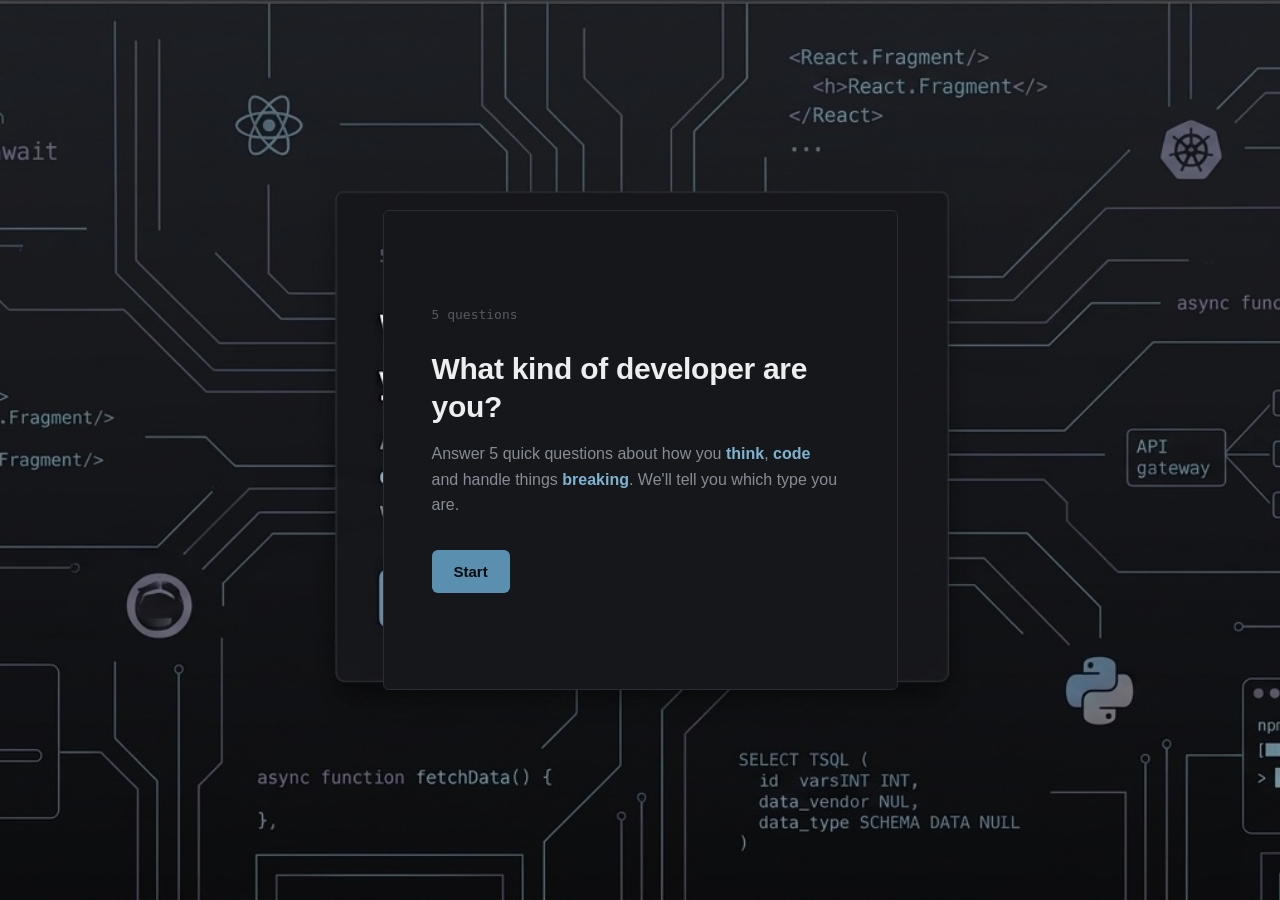
<file: index.html>
<!doctype html>
<html lang="en">

<head>
    <meta charset="utf-8">
    <meta name="viewport" content="width=device-width, initial-scale=1.0">
    <title>WhichDevAreYou</title>
    <meta name="description" content="A short quiz that reveals what kind of developer you are.">

    <link rel="stylesheet" href="./css/styles.css">
    <link rel="stylesheet" href="./css/spapp.css">

    <!-- jQuery first: spapp depends on it -->
    <script src="./js/jquery.min.js"></script>
    <script src="./js/jquery.spapp.min.js"></script>
</head>

<body>

    <main id="spapp" role="main">

        <section id="intro" data-load="intro.html"></section>

        <section id="q1" data-load="q1.html"></section>
        <section id="q2" data-load="q2.html"></section>
        <section id="q3" data-load="q3.html"></section>
        <section id="q4" data-load="q4.html"></section>
        <section id="q5" data-load="q5.html"></section>

        <section id="result" data-load="result.html"></section>

    </main>

    <script src="./js/main.js"></script>
</body>

</html>
</file>
<file: css/styles.css>
/* ---------------------------------------------------------------
   WhichDevAreYou — tokens
--------------------------------------------------------------- */
:root {
    --bg-bottom: #0a0b0d;
    --surface: #15171b;
    --border: #2a2e34;
    --border-hover: #3c4149;

    --text: #eceef0;
    --text-muted: #868d94;
    --text-faint: #565b62;

    --accent: #5b8fb0;
    --accent-bright: #7fb3d1;

    --font-sans: -apple-system, BlinkMacSystemFont, "Segoe UI", Roboto, Helvetica, Arial, sans-serif;
    --font-mono: ui-monospace, SFMono-Regular, "SF Mono", Menlo, Consolas, monospace;

    --radius: 6px;
}

* {
    box-sizing: border-box;
}

body {
    margin: 0;
    font-family: var(--font-sans);
    color: var(--text);
    background-color: var(--bg-bottom);
    background-image: url("../images/WDAY_background.jpg");
    background-size: cover;
    background-position: center;
    background-repeat: no-repeat;
    background-attachment: fixed;
    min-height: 100vh;
    display: flex;
    align-items: center;
    justify-content: center;
    padding: 32px 20px;
}

main#spapp {
    width: 100%;
    max-width: 515px;
}

/* ---------------------------------------------------------------
   Card
--------------------------------------------------------------- */
.card {
    background: var(--surface);
    border: 1px solid var(--border);
    border-radius: var(--radius);
    padding: 40px 32px;
}

/* ---------------------------------------------------------------
   Progress
--------------------------------------------------------------- */
.progress {
    display: flex;
    align-items: center;
    gap: 12px;
    margin-bottom: 32px;
}

.progress-label {
    font-family: var(--font-mono);
    font-size: 13px;
    color: var(--text-faint);
    white-space: nowrap;
}

.progress-track {
    flex: 1;
    height: 3px;
    background: var(--border);
    border-radius: 2px;
    overflow: hidden;
}

.progress-fill {
    height: 100%;
    width: 0%;
    background: var(--accent);
    transition: width 0.25s ease;
}

/* ---------------------------------------------------------------
   Intro
--------------------------------------------------------------- */

#intro .card {
    padding: 64px 48px;
    min-height: 480px;
    display: flex;
    flex-direction: column;
    justify-content: center;
    align-items: flex-start;
}

.intro-title {
    font-size: 30px;
    line-height: 1.25;
    font-weight: 700;
    margin: 0 0 16px;
    letter-spacing: -0.01em;
}

.intro-copy {
    font-size: 16px;
    line-height: 1.6;
    color: var(--text-muted);
    margin: 0 0 32px;
    max-width: 46ch;
}

.intro-meta {
    font-family: var(--font-mono);
    font-size: 13px;
    color: var(--text-faint);
    margin: 0 0 28px;
}


/* ---------------------------------------------------------------
   Question
--------------------------------------------------------------- */
.question-text {
    font-size: 22px;
    line-height: 1.4;
    font-weight: 600;
    margin: 0 0 28px;
    letter-spacing: -0.01em;
}

.answers {
    list-style: none;
    margin: 0;
    padding: 0;
    display: flex;
    flex-direction: column;
    gap: 10px;
    counter-reset: answer;
}
.answers li {
    counter-increment: answer;
}


.answer-btn {
    display: flex;
    align-items: center;
    gap: 14px;
    width: 100%;
    text-align: left;
    font-family: var(--font-sans);
    font-size: 15px;
    line-height: 1.45;
    color: var(--text);
    background: transparent;
    border: 1px solid var(--border);
    border-radius: var(--radius);
    padding: 14px 16px;
    cursor: pointer;
    transition: border-color 0.15s ease, background 0.15s ease;
}

.answer-btn::before {
    content: counter(answer, upper-alpha);
    flex-shrink: 0;
    display: flex;
    align-items: center;
    justify-content: center;
    width: 28px;
    height: 28px;
    font-family: var(--font-mono);
    font-size: 13px;
    color: var(--text-muted);
    border: 1px solid var(--border);
    border-radius: 4px;
    transition: color 0.15s ease, border-color 0.15s ease;
}


.answer-btn:hover {
    border-color: var(--border-hover);
    background: rgba(255, 255, 255, 0.02);
}

.answer-btn:hover::before {
    color: var(--accent-bright);
    border-color: var(--accent);
}


.answer-btn:active {
    border-color: var(--accent);
}

.answer-btn:focus-visible {
    outline: 2px solid var(--accent-bright);
    outline-offset: 2px;
}

/* ---------------------------------------------------------------
   Buttons (primary)
--------------------------------------------------------------- */
.btn-primary {
    display: inline-block;
    font-family: var(--font-sans);
    font-size: 15px;
    font-weight: 600;
    color: var(--bg-bottom);
    background: var(--accent);
    border: none;
    border-radius: var(--radius);
    padding: 13px 22px;
    cursor: pointer;
    transition: background 0.15s ease;
}

.btn-primary:hover {
    background: var(--accent-bright);
}

.btn-secondary {
    display: inline-block;
    font-family: var(--font-sans);
    font-size: 14px;
    font-weight: 600;
    color: var(--text);
    background: transparent;
    border: 1px solid var(--border);
    border-radius: var(--radius);
    padding: 12px 20px;
    cursor: pointer;
    transition: border-color 0.15s ease;
}

.btn-secondary:hover {
    border-color: var(--border-hover);
}

.btn-row {
    display: flex;
    gap: 10px;
    margin-top: 28px;
}

/* ---------------------------------------------------------------
   Result
--------------------------------------------------------------- */
#result .card {
    opacity: 0;
    transform: translateY(6px) scale(0.99);
}

#result.is-revealed .card {
    animation: reveal 0.45s ease forwards;
}

@keyframes reveal {
    to {
        opacity: 1;
        transform: translateY(0) scale(1);
    }
}

.result-label {
    font-family: var(--font-mono);
    font-size: 13px;
    color: var(--text-faint);
    margin: 0 0 10px;
}

.result-name {
    font-size: 32px;
    font-weight: 700;
    line-height: 1.2;
    letter-spacing: -0.01em;
    color: var(--accent-bright);
    margin: 0 0 16px;
}

.result-blurb {
    font-size: 16px;
    line-height: 1.6;
    color: var(--text-muted);
    margin: 0;
}

/* ---------------------------------------------------------------
   Icons & highlights
--------------------------------------------------------------- */

.question-icon {
    font-size: 36px;
    line-height: 1;
    margin: 0 0 14px;
}

.intro-copy strong,
.answer-text strong,
.result-details strong,
.trait-text strong {
    color: var(--accent-bright);
    font-weight: 600;
}

/* ---------------------------------------------------------------
   Result (extended)
--------------------------------------------------------------- */

.result-details {
    font-size: 15px;
    line-height: 1.65;
    color: var(--text-muted);
    margin: 16px 0 0;
}

.result-traits {
    display: flex;
    flex-direction: column;
    gap: 14px;
    margin-top: 24px;
}

.trait {
    border-left: 2px solid var(--accent);
    padding: 2px 0 2px 14px;
}

.trait-label {
    font-family: var(--font-mono);
    font-size: 12px;
    text-transform: uppercase;
    letter-spacing: 0.08em;
    color: var(--text-faint);
}

.trait-text {
    font-size: 15px;
    line-height: 1.55;
    color: var(--text-muted);
    margin: 4px 0 0;
}

.result-image {
    display: block;
    width: 100%;
    aspect-ratio: 2 / 1;
    object-fit: cover;
    border-radius: var(--radius);
    margin: 0 0 20px;
}
h1:focus,
h2:focus {
    outline: none;
}

/* ---------------------------------------------------------------
   Motion & accessibility
--------------------------------------------------------------- */
@media (prefers-reduced-motion: reduce) {

    *,
    *::before,
    *::after {
        animation-duration: 0.001ms !important;
        transition-duration: 0.001ms !important;
    }
}

@media (max-width: 480px) {
    .card {
        padding: 32px 22px;
    }

    .intro-title {
        font-size: 26px;
    }

    .question-text {
        font-size: 20px;
    }
    #intro .card {
        padding: 40px 22px;
        min-height: 0;
    }
}
</file>
<file: css/spapp.css>
main#spapp>section {
    display: none;
}

main#spapp>section:last-child {
    display: block;
}

@keyframes appear {
    from {
        width: 0;
        opacity: 0;
    }
    to {
        width: 100%;
        opacity: 1;
    }
}

main#spapp>section:target {
    display: block;
    animation: appear 0.1s linear 1;
}

main#spapp>section:target~* {
    display: none;
}
</file>
